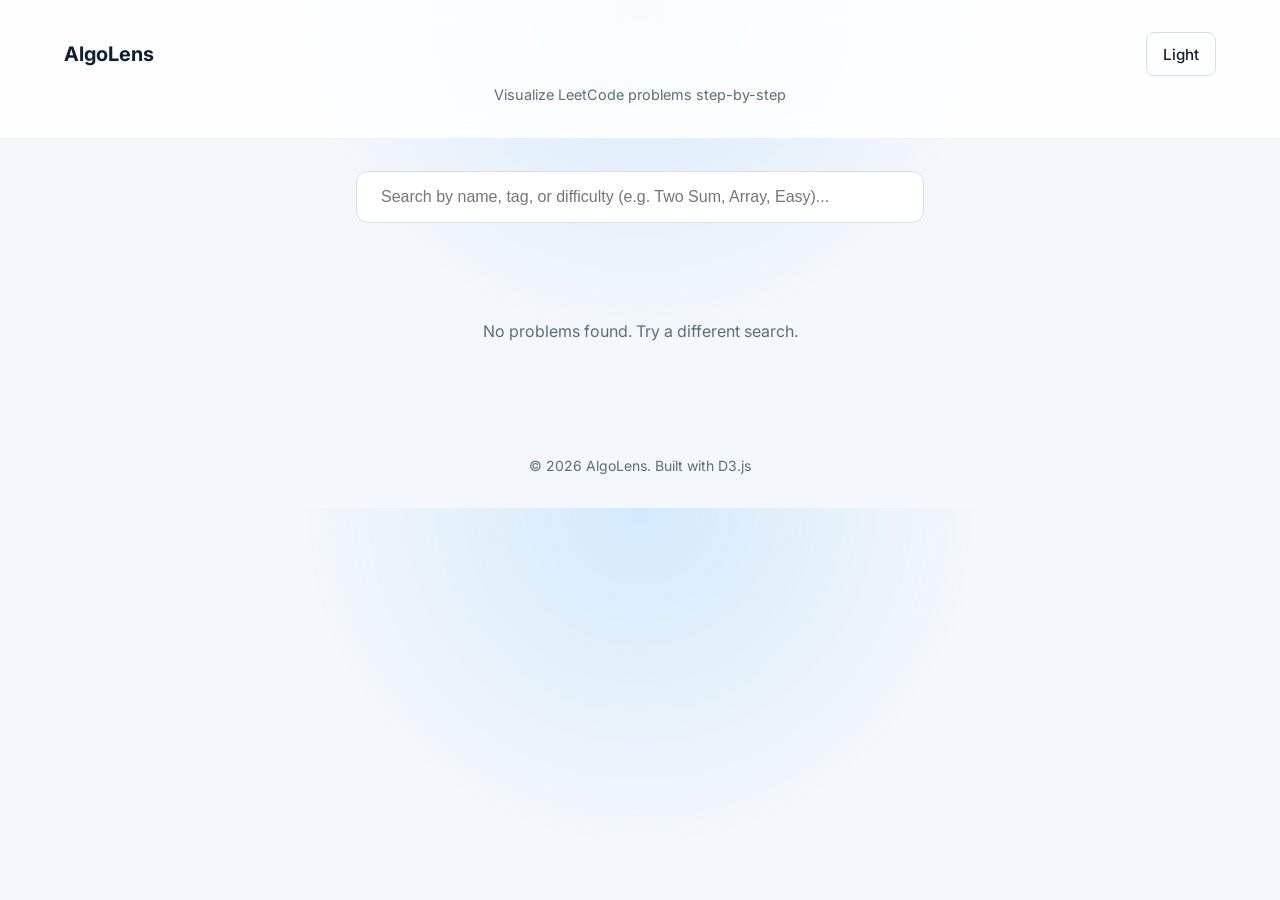
<file: index.html>
<!DOCTYPE html>
<html lang="en">
<head>
    <meta charset="UTF-8">
    <meta name="viewport" content="width=device-width, initial-scale=1.0">
    <title>AlgoLens | DSA Visualizer</title>
    <meta name="description" content="AlgoLens — interactive data-structure & algorithm visualizer for studying LeetCode problems">
    <link rel="icon" href="favicon.svg" type="image/svg+xml">
    <link rel="preconnect" href="https://fonts.googleapis.com">
    <link rel="preconnect" href="https://fonts.gstatic.com" crossorigin>
    <link href="https://fonts.googleapis.com/css2?family=Inter:wght@400;600;700&display=swap" rel="stylesheet">
    <link rel="stylesheet" href="css/base.css">
    <link rel="stylesheet" href="css/layout.css">
    <link rel="stylesheet" href="css/components.css">
</head>
<body>
    <a class="skip-link" href="#problem-search">Skip to search</a>
    <header class="header">
        <div class="container">
            <div class="header-row">
                <a class="logo" href="index.html">AlgoLens</a>
                <button type="button" class="btn btn-ghost theme-toggle" data-theme-toggle aria-pressed="false">
                    <span data-theme-label>Dark</span>
                </button>
            </div>
            <p class="tagline">Visualize LeetCode problems step-by-step</p>
        </div>
    </header>

    <main class="main-content container">
        <div class="search-container">
            <label for="problem-search" class="visually-hidden">Search problems</label>
            <input type="text" id="problem-search" class="search-input" placeholder="Search by name, tag, or difficulty (e.g. Two Sum, Array, Easy)...">
        </div>

        <div id="problem-grid" class="grid">
            <!-- Problem cards will be injected here -->
            <div class="loading" style="text-align: center; grid-column: 1/-1; color: var(--text-muted);">
                Loading problems...
            </div>
        </div>
    </main>

    <footer>
        <div class="container">
            <p>&copy; 2026 AlgoLens. Built with D3.js</p>
        </div>
    </footer>

    <script type="module" src="js/main.js"></script>
</body>
</html>
</file>
<file: css/base.css>
:root {
    --bg-color: #0b1220;
    --bg-accent: radial-gradient(circle at top, rgba(63,176,255,0.14), transparent 48%);
    --card-bg: #0f1724;
    --card-bg-soft: rgba(15, 23, 36, 0.82);
    --text-color: #e6eef6;
    --text-muted: #9fb0c8;
    --primary: #3fb0ff;
    --primary-hover: #1ea0f5;
    --easy: #22c55e;
    --medium: #eab308;
    --hard: #ef4444;
    --border-color: #334155;
    --font-family: 'Inter', system-ui, -apple-system, sans-serif;
}

:root[data-theme="light"] {
    --bg-color: #f4f7fb;
    --bg-accent: radial-gradient(circle at top, rgba(63,176,255,0.18), transparent 42%);
    --card-bg: #ffffff;
    --card-bg-soft: rgba(255, 255, 255, 0.86);
    --text-color: #102033;
    --text-muted: #5b6d81;
    --primary: #176fd6;
    --primary-hover: #0f5bb2;
    --border-color: #d6e0ea;
}

* {
    margin: 0;
    padding: 0;
    box-sizing: border-box;
}

body {
    background: var(--bg-accent), var(--bg-color);
    color: var(--text-color);
    font-family: var(--font-family);
    line-height: 1.5;
    -webkit-font-smoothing: antialiased;
    font-size: clamp(14px, 2vw, 16px);
}

/* Ensure minimum touch target size (WCAG AA) */
button, a[role="button"], .control-btn, input[type="button"], input[type="submit"] {
    min-height: 44px;
    min-width: 44px;
    display: inline-flex;
    align-items: center;
    justify-content: center;
}

/* Prevent horizontal scrolling on any viewport */
html {
    overflow-x: hidden;
}

body {
    overflow-x: hidden;
    width: 100%;
}

/* Utility: visually hidden (for accessible labels) */
.visually-hidden {
    position: absolute !important;
    height: 1px; width: 1px;
    overflow: hidden;
    clip: rect(1px, 1px, 1px, 1px);
    white-space: nowrap;
}

/* Skip link for keyboard users */
.skip-link {
    position: absolute;
    left: -999px;
    top: auto;
    width: 1px;
    height: 1px;
    overflow: hidden;
}
.skip-link:focus {
    left: 1rem;
    top: 1rem;
    width: auto;
    height: auto;
    background: var(--card-bg);
    color: var(--text-color);
    padding: 0.5rem 0.75rem;
    border-radius: 4px;
    z-index: 9999;
}

/* Focus outlines for accessibility */
:focus {
    outline: 3px solid rgba(63,176,255,0.16);
    outline-offset: 2px;
}

a {
    text-decoration: none;
    color: inherit;
}

button {
    cursor: pointer;
    border: none;
    outline: none;
    font-family: inherit;
}

ul {
    list-style: none;
}

/* Loading & Error States */

/* Skeleton pulse animation */
@keyframes skeleton-pulse {
    0%, 100% {
        opacity: 0.6;
    }
    50% {
        opacity: 1;
    }
}

.skeleton {
    background: var(--card-bg);
    border-radius: 12px;
    animation: skeleton-pulse 2s ease-in-out infinite;
}

.skeleton-text {
    background: linear-gradient(90deg, var(--border-color) 25%, rgba(255, 255, 255, 0.1) 50%, var(--border-color) 75%);
    background-size: 200% 100%;
    animation: skeleton-pulse 2s ease-in-out infinite;
    height: 0.875rem;
    border-radius: 4px;
}

.skeleton-text.large {
    height: 1.5rem;
}

.skeleton-text.small {
    height: 0.75rem;
}

/* Spinner animation */
@keyframes spin {
    0% {
        transform: rotate(0deg);
    }
    100% {
        transform: rotate(360deg);
    }
}

.spinner {
    width: 40px;
    height: 40px;
    border: 4px solid var(--border-color);
    border-top-color: var(--primary);
    border-radius: 50%;
    animation: spin 1s linear infinite;
}

.spinner-container {
    display: flex;
    flex-direction: column;
    align-items: center;
    justify-content: center;
    gap: 1rem;
    padding: 2rem;
    color: var(--text-muted);
}

/* Error message styling */
.error-message {
    background: rgba(239, 68, 68, 0.1);
    border: 1px solid rgba(239, 68, 68, 0.3);
    border-radius: 8px;
    padding: 1.5rem;
    color: var(--text-color);
    margin: 2rem auto;
    max-width: 500px;
    text-align: center;
}

.error-message p {
    margin: 0.5rem 0;
}

.error-message button {
    margin-top: 1rem;
    padding: 0.75rem 1.5rem;
    background: var(--primary);
    color: var(--bg-color);
    border-radius: 6px;
    font-weight: 600;
    transition: background 0.2s;
}

.error-message button:hover {
    background: var(--primary-hover);
}
</file>
<file: css/layout.css>
.container {
    max-width: 1200px;
    margin: 0 auto;
    padding: 0 clamp(1rem, 5vw, 1.5rem);
}

.header {
    padding: clamp(1rem, 4vw, 2rem) 0;
    text-align: center;
    background: var(--card-bg-soft);
    border-bottom: 1px solid rgba(148, 163, 184, 0.14);
    backdrop-filter: blur(12px);
}

.header-row {
    display: flex;
    align-items: center;
    justify-content: space-between;
    gap: clamp(0.5rem, 2vw, 1rem);
    flex-wrap: nowrap;
}

.logo {
    font-weight: 700;
    font-size: clamp(1rem, 4vw, 1.25rem);
    color: var(--text-color);
    white-space: nowrap;
    flex-shrink: 0;
}

.nav a {
    margin-left: 1rem;
    color: var(--text-muted);
    font-weight: 600;
}

.nav a:hover {
    color: var(--text-color);
}

.theme-toggle {
    margin-left: clamp(0.5rem, 2vw, 1rem);
    display: inline-flex;
    align-items: center;
    gap: 0.5rem;
    flex-shrink: 0;
    min-height: 44px;
    min-width: 44px;
}

.theme-toggle svg {
    width: 16px;
    height: 16px;
}

.tagline {
    color: var(--text-muted);
    margin-top: 0.5rem;
    font-size: clamp(0.8rem, 2vw, 0.9rem);
}

.problem-heading {
    font-size: clamp(1rem, 3vw, 1.1rem);
    font-weight: 700;
}

.main-content {
    padding: clamp(1rem, 5vw, 2rem) 0;
}

/* Responsive grid: 3 cols desktop, 2 cols tablet, 1 col mobile */
.grid {
    display: grid;
    gap: clamp(1rem, 3vw, 1.5rem);
    grid-template-columns: repeat(auto-fill, minmax(300px, 1fr));
}

@media (max-width: 1024px) {
    .grid {
        grid-template-columns: repeat(2, 1fr);
    }
}

@media (max-width: 640px) {
    .container {
        padding: 0 clamp(1rem, 4vw, 1rem);
    }
    
    .grid {
        grid-template-columns: 1fr;
    }
    
    .header-row {
        gap: 0.5rem;
        flex-wrap: wrap;
        justify-content: center;
    }
    
    .logo {
        font-size: clamp(0.9rem, 3.5vw, 1rem);
    }
    
    .problem-heading {
        min-width: 100%;
        order: 3;
        margin-top: 0.5rem;
        margin-bottom: 0.5rem;
    }
}

@media (max-width: 374px) {
    .problem-heading {
        font-size: clamp(0.85rem, 3vw, 0.95rem);
    }
}

footer {
    padding: 2rem 0;
    text-align: center;
    color: var(--text-muted);
    font-size: clamp(0.75rem, 2vw, 0.875rem);
}
</file>
<file: css/components.css>
/* Search Bar */
.search-container {
    max-width: 600px;
    margin: 0 auto 3rem;
    position: relative;
    padding: 0 1rem;
}

.search-input {
    width: 100%;
    padding: clamp(0.75rem, 3vw, 1rem) clamp(1rem, 4vw, 1.5rem);
    background: var(--card-bg);
    border: 1px solid var(--border-color);
    border-radius: 0.75rem;
    color: var(--text-color);
    font-size: clamp(14px, 2.5vw, 16px);
    transition: border-color 0.2s;
    min-height: 44px;
}

.search-input:focus {
    border-color: var(--primary);
    outline: none;
}

@media (max-width: 640px) {
    .search-container {
        margin: 0 0 2rem 0;
        padding: 0;
    }
}

/* Problem Card */
.problem-card {
    background: var(--card-bg);
    border: 1px solid var(--border-color);
    border-radius: 1rem;
    padding: clamp(0.8rem, 2.5vw, 1.1rem);
    transition: transform 0.2s, border-color 0.2s;
    display: flex;
    flex-direction: column;
    justify-content: flex-start;
    gap: 0.6rem;
    cursor: pointer;
}

.problem-card:hover {
    transform: translateY(-4px);
    border-color: var(--primary);
}

.problem-card-header {
    display: flex;
    align-items: flex-start;
    justify-content: space-between;
    gap: clamp(0.5rem, 2vw, 1rem);
    margin-bottom: 0.35rem;
    flex-wrap: wrap;
}

.problem-card-header .problem-title {
    flex: 1 1 auto;
    min-width: 0;
}

.problem-summary {
    color: var(--text-muted);
    font-size: clamp(0.85rem, 2vw, 0.92rem);
    margin-bottom: 0;
    display: -webkit-box;
    -webkit-line-clamp: 3;
    -webkit-box-orient: vertical;
    overflow: hidden;
    min-height: calc(1.15em * 3);
}

.problem-link {
    margin-top: auto;
    display: inline-flex;
    align-items: center;
    gap: 0.4rem;
    color: var(--primary);
    font-weight: 600;
    font-size: clamp(0.85rem, 2vw, 0.95rem);
}

.problem-link svg {
    width: 14px;
    height: 14px;
}

.problem-card:focus {
    transform: translateY(-2px);
    box-shadow: 0 6px 18px rgba(2,6,23,0.6);
    border-color: var(--primary);
    outline: none;
}

.problem-title {
    font-size: clamp(1.05rem, 3vw, 1.25rem);
    font-weight: 600;
    margin-bottom: 0.5rem;
}

.problem-meta {
    display: flex;
    align-items: center;
    gap: 0.75rem;
    margin-bottom: 0.5rem;
}

.badge {
    padding: 0.25rem clamp(0.5rem, 1vw, 0.75rem);
    border-radius: 9999px;
    font-size: clamp(0.65rem, 1.5vw, 0.75rem);
    font-weight: 600;
    text-transform: uppercase;
    white-space: nowrap;
}

.badge.easy { background: rgba(34, 197, 94, 0.1); color: var(--easy); }
.badge.medium { background: rgba(234, 179, 8, 0.1); color: var(--medium); }
.badge.hard { background: rgba(239, 68, 68, 0.1); color: var(--hard); }

.tag-list {
    display: flex;
    flex-wrap: wrap;
    gap: clamp(0.3rem, 1vw, 0.5rem);
}

.tag {
    font-size: clamp(0.65rem, 1.5vw, 0.75rem);
    color: var(--text-muted);
    background: rgba(148, 163, 184, 0.1);
    padding: clamp(0.1rem, 0.5vw, 0.125rem) clamp(0.35rem, 1vw, 0.5rem);
    border-radius: 4px;
    white-space: nowrap;
}

/* Buttons refinement */
.btn {
    padding: clamp(0.4rem, 2vw, 0.5rem) clamp(0.6rem, 3vw, 1rem);
    border-radius: 0.5rem;
    font-weight: 600;
    font-size: clamp(0.85rem, 2vw, 0.95rem);
    min-height: 44px;
    min-width: 44px;
    display: inline-flex;
    align-items: center;
    justify-content: center;
    white-space: nowrap;
}

/* Buttons */
.btn {
    padding: 0.5rem 1rem;
    border-radius: 0.5rem;
    font-weight: 500;
    transition: background 0.2s;
}

.btn-primary {
    background: var(--primary);
    color: white;
}

.btn-primary:hover {
    background: var(--primary-hover);
}

.btn-ghost {
    background: transparent;
    color: var(--text-color);
    border: 1px solid var(--border-color);
}

.btn-ghost:hover {
    border-color: var(--primary);
    color: var(--primary);
}

@media (max-width: 375px) {
    .btn {
        padding: 0.4rem 0.6rem;
        font-size: clamp(0.75rem, 1.8vw, 0.85rem);
    }
}

@media (min-width: 1025px) {
    .problem-card {
        padding: 0.85rem 1rem;
        max-height: 240px;
        overflow: hidden;
    }

    .problem-summary {
        -webkit-line-clamp: 2;
        min-height: calc(1.15em * 2);
    }

    .problem-title {
        line-height: 1.15;
        margin-bottom: 0.25rem;
    }
}
</file>
<file: css/visualizer.css>
.visualizer-container {
    display: grid;
    grid-template-columns: 1fr 340px;
    gap: 1.5rem;
    min-height: calc(100vh - 160px);
}

.canvas-area {
    background: var(--card-bg);
    border: 1px solid var(--border-color);
    border-radius: 1rem;
    position: relative;
    overflow: hidden;
}

.side-panel {
    display: flex;
    flex-direction: column;
    gap: 1.5rem;
}

.controls-card, .description-card {
    background: var(--card-bg);
    border: 1px solid var(--border-color);
    border-radius: 1rem;
    padding: clamp(1rem, 4vw, 1.5rem);
}

.description-card {
    flex-grow: 1;
    overflow-y: auto;
}

/* Keep side panel controls visible on large screens */
@media (min-width: 1025px) {
    .side-panel {
        position: relative;
    }
    .controls-card {
        position: sticky;
        top: 1.5rem;
    }
}

.controls {
    display: flex;
    align-items: center;
    justify-content: center;
    gap: clamp(0.75rem, 2vw, 1rem);
    margin-top: 1rem;
    flex-wrap: wrap;
}

.control-btn {
    background: var(--border-color);
    color: var(--text-color);
    width: clamp(44px, 10vw, 50px);
    height: clamp(44px, 10vw, 50px);
    border-radius: 50%;
    display: flex;
    align-items: center;
    justify-content: center;
    transition: background 0.2s;
    flex-shrink: 0;
}

.control-btn:hover {
    background: var(--text-muted);
}

.control-btn.active {
    background: var(--primary);
}

.speed-control {
    width: 100%;
    margin-top: 1rem;
    cursor: pointer;
    accent-color: var(--primary);
    height: 6px;
}

/* Ensure slider thumb is easily touchable */
.speed-control {
    -webkit-appearance: none;
    appearance: none;
}

.speed-control::-webkit-slider-thumb {
    -webkit-appearance: none;
    appearance: none;
    width: 18px;
    height: 18px;
    border-radius: 50%;
    background: var(--primary);
    cursor: pointer;
    box-shadow: 0 2px 6px rgba(0, 0, 0, 0.2);
}

.speed-control::-moz-range-thumb {
    width: 18px;
    height: 18px;
    border-radius: 50%;
    background: var(--primary);
    cursor: pointer;
    border: none;
    box-shadow: 0 2px 6px rgba(0, 0, 0, 0.2);
}

@media (max-width: 640px) {
    .speed-control {
        height: 8px;
    }
    
    .speed-control::-webkit-slider-thumb {
        width: 20px;
        height: 20px;
    }
    
    .speed-control::-moz-range-thumb {
        width: 20px;
        height: 20px;
    }
}

.step-description {
    font-size: clamp(0.85rem, 2vw, 0.9375rem);
    color: var(--text-muted);
}

.step-description strong {
    color: var(--text-color);
    display: block;
    margin-bottom: 0.5rem;
}

/* Tablet: stack vertically, canvas takes more vertical space */
@media (max-width: 1024px) {
    .visualizer-container {
        grid-template-columns: 1fr;
        height: auto;
        gap: clamp(1rem, 3vw, 1.5rem);
    }
    
    .canvas-area {
        height: clamp(300px, 50vh, 500px);
    }
}

/* Mobile: full responsive stacking with optimized heights */
@media (max-width: 640px) {
    .visualizer-container {
        grid-template-columns: 1fr;
        gap: 1rem;
        min-height: auto;
    }
    
    .canvas-area {
        height: clamp(280px, 40vh, 350px);
    }
    
    .controls-card, .description-card {
        padding: clamp(1rem, 3vw, 1.5rem);
    }
    
    .controls {
        gap: 0.5rem;
    }
    
    .control-btn {
        width: 44px;
        height: 44px;
    }
    
    .side-panel {
        gap: 1rem;
    }
}

/* Very small screens (under 375px) */
@media (max-width: 374px) {
    .canvas-area {
        height: clamp(250px, 35vh, 300px);
    }
    
    .controls {
        gap: 0.25rem;
    }
}
</file>
